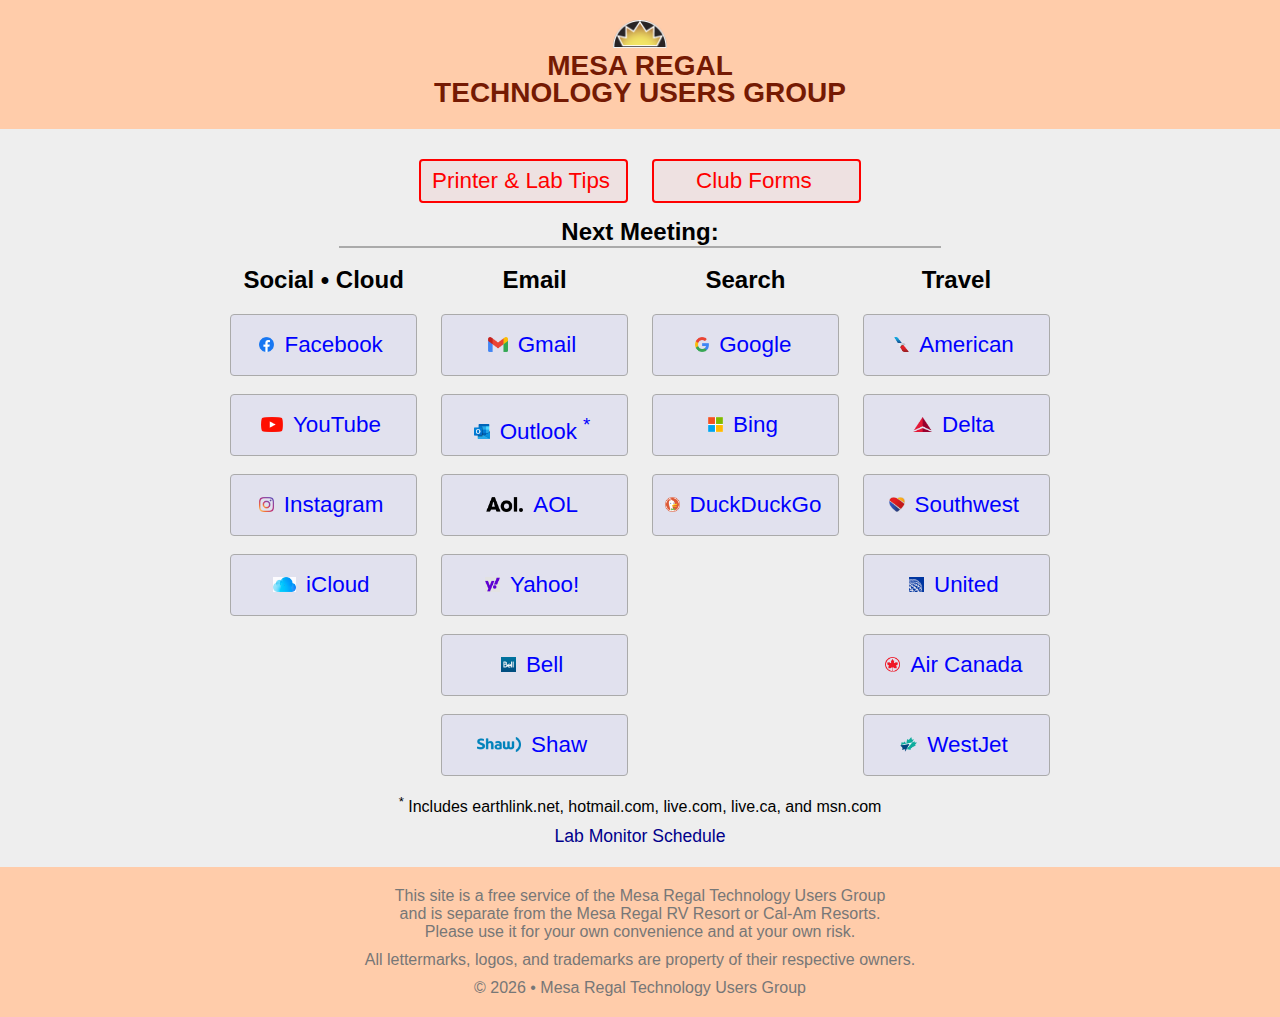
<file: index.html>
<!DOCTYPE html>
<html>
<head>
    <link rel='icon' type='image/png' href='static/icons/mr-favicon.png'>
    <link rel="stylesheet" type="text/css" href="main.css" />
    <meta http-equiv="Cache-Control" content="public, max-age=1">
    <meta name="viewport" content="width=device-width,initial-scale=1.0"/>
    <title>Mesa Regal TUG</title>

    <script type='text/javascript'>
        function getMeetingDetails() {

            var details = ""

            // GET NEXT MEETING TITLE
            fetch("https://www.mesaregalcc.org/next-meeting-title.txt")
                .then((response) => response.text())
                .then((data) => document.getElementById("meeting_title").innerText = data);
/*
                // RETURN 'TBA' IF NO DETAILS
                if (document.getElementById("meeting_title").innerText == "") {
                    document.getElementById("meeting_title").innerText = "TBA");
                }
*/
            // GET NEXT MEETING DATE, TIME, AND LOCATION
            fetch("https://www.mesaregalcc.org/next-meeting-time.txt")
                .then((response) => response.text())
                .then((data) => document.getElementById("meeting_time").innerText = data);
/*
                // RETURN 'TBA' IF NO DETAILS
                if (document.getElementById("meeting_time").innerText == "") {
                    document.getElementById("meeting_time").innerText = "TBA");
                }
*/
        }
    </script>

</head>
<body onload='getMeetingDetails()'>

    <header class='centered'>
        <div class='centered'>
            <img alt='Mesa Regal logo' class='mr-logo' src='static/icons/mr-logo.png' />
        </div>
        <div class='centered m-top-3-neg'>MESA REGAL</div>
        <div class='centered m-top-3-neg'>TECHNOLOGY USERS GROUP</div>
    </header>

    <main class='centered'>

        <!--
        <div class='notice-block'>
            <div class='notice-title'>Computer Monitors Wanted</div>
            <div class='notice-subtitle'>No Experience Necessary</div>
            <div>Contact mrcc4700@gmail.com</div>
        </div>
        -->

        <!-- HELP BUTTONS -->
        <div class='inline'>
            <a class='link-text' href='https://www.mesaregalcc.org/lab-topics.html' target='_blank'>
                <div class='link-bar-link help-box'>
                    <div class='help-link'>Printer &amp; Lab Tips</div>
                </div>
            </a>
        </div>

        <div class='inline m-right-15'></div>

        <div class='inline'>
            <a class='link-text' href='https://www.mesaregalcc.org/club-forms.html' target='_blank'>
                <div class='link-bar-link help-box'>
                    <div class='help-link'>Club Forms</div>
                </div>
            </a>
        </div>

        <div class='m-top-10'><div>

        <!-- NEXT MEETING NOTICE -->
        <div class='centered'>
            <div class='section-title' style='margin-top: 0px;'>Next Meeting:
                <span class='meeting-title' id='meeting_title'></span>
            </div>
            <p class='meeting-schedule m-top-5' id='meeting_time'></p>
            <hr>
        </div>

        <!-- MENU BUTTONS -->
        <div class='centered inline'>
            <div class='section-title'>Social &bull; Cloud</div>
            <div>
                <a class='link-text' href='https://www.facebook.com' target='_blank'>
                    <div class='link-bar-link link-box'>
                        <img alt='Facebook logo' class='social-icon' 
                            src='static/icons/facebook-50.png'>Facebook
                    </div>
                </a>
            </div>
            <br>
            <div>
                <a class='link-text' href='https://www.youtube.com' target='_blank'>
                    <div class='link-bar-link link-box'>
                        <img alt='YouTube logo' class='social-icon' 
                            src='static/icons/youtube-50.png'>YouTube
                    </div>
                </a>
            </div>
            <br>
            <div>
                <a class='link-text' href='https://www.instagram.com' target='_blank'>
                    <div class='link-bar-link link-box'>
                        <img alt='Instagram logo' class='social-icon' 
                            src='static/icons/instagram-50.png'>Instagram
                    </div>
                </a>
            </div>
            <br>
            <div>
                <a class='link-text' href='https://www.icloud.com' target='_blank'>
                    <div class='link-bar-link link-box'>
                        <img alt='iCloud logo' class='social-icon' 
                            src='static/icons/icloud-50.png'>iCloud
                    </div>
                </a>
            </div>
        </div>
        
        <div class='centered inline m-right-15'></div>
        
        <div class='centered inline'>
            <div class='section-title'>Email</div>
            <div>
                <a class='link-text' href='https://www.gmail.com' target='_blank'>
                    <div class='link-bar-link link-box'>
                        <img alt='Gmail logo' class='social-icon' 
                            src='static/icons/gmail-50.png'>Gmail
                    </div>
                </a>
            </div>
            <br>
            <div>
                <a class='link-text' href='https://outlook.live.com/mail' target='_blank'>
                    <div class='link-bar-link link-box'>
                        <img alt='Outlook logo' class='social-icon' 
                            src='static/icons/outlook-50.png'>Outlook <sup>*</sup>
                    </div>
                </a>
            </div>
            <br>
            <div>
                <a class='link-text' href='https://mail.aol.com' target='_blank'>
                    <div class='link-bar-link link-box'>
                        <img alt='AOL logo' class='social-icon' 
                            src='static/icons/aol-50.png'>AOL
                    </div>
                </a>
            </div>
            <br>
            <div>
                <a class='link-text' href='https://mail.yahoo.com' target='_blank'>
                    <div class='link-bar-link link-box'>
                        <img alt='Yahoo logo' class='social-icon' 
                            src='static/icons/yahoo-50.png'>Yahoo!
                    </div>
                </a>
            </div>
            <br>
            <div>
                <a class='link-text' href='https://webmail.bell.net' target='_blank'>
                    <div class='link-bar-link link-box'>
                        <img alt='Bell logo' class='social-icon' 
                            src='static/icons/bell-logo.jpg'>Bell
                    </div>
                </a>
            </div>
            <br>
            <div>
                <a class='link-text' href='https://webmail.shaw.ca' target='_blank'>
                    <div class='link-bar-link link-box'>
                        <img alt='Shaw logo' class='social-icon' 
                            src='static/icons/shaw-50.png'>Shaw
                    </div>
                </a>
            </div>
        </div>

        <div class='centered inline m-right-15'></div>
        
        <div class='centered inline'>
            <div class='section-title'>Search</div>
            <div>
                <a class='link-text' href='https://www.google.com' target='_blank'>
                    <div class='link-bar-link link-box'>
                        <img alt='Google logo' class='social-icon' 
                            src='static/icons/google-50.png'>Google
                    </div>
                </a>
            </div>
            <br>
            <div>
                <a class='link-text' href='https://www.bing.com' target='_blank'>
                    <div class='link-bar-link link-box'>
                        <img alt='Microsoft logo' class='social-icon' 
                            src='static/icons/microsoft-50.png'>Bing
                    </div>
                </a>
            </div>
            <br>
            <div>
                <a class='link-text' href='https://www.duckduckgo.com' target='_blank'>
                    <div class='link-bar-link link-box'>
                        <img alt='DuckDuckGo logo' class='social-icon' 
                            src='static/icons/duckduckgo-50.png'>DuckDuckGo
                    </div>
                </a>
            </div>
        </div>

        <div class='centered inline m-right-15'></div>
        
        <div class='centered inline'>
            <div class='section-title'>Travel</div>
            <div>
                <a class='link-text' href='https://www.aa.com' target='_blank'>
                    <div class='link-bar-link link-box'>
                        <img alt='American Airlines logo' class='social-icon' 
                            src='static/icons/american-50.png'>American
                    </div>
                </a>
            </div>
            <br>
            <div>
                <a class='link-text' href='https://www.delta.com' target='_blank'>
                    <div class='link-bar-link link-box'>
                        <img alt='Delta Air Lines logo' class='social-icon' 
                            src='static/icons/delta-50.png'>Delta
                    </div>
                </a>
            </div>
            <br>
            <div>
                <a class='link-text' href='https://www.southwest.com' target='_blank'>
                    <div class='link-bar-link link-box'>
                        <img alt='Southwest Airlines logo' class='social-icon' 
                            src='static/icons/southwest-50.png'>Southwest
                    </div>
                </a>
            </div>
            <br>
            <div>
                <a class='link-text' href='https://www.united.com' target='_blank'>
                    <div class='link-bar-link link-box'>
                        <img alt='United Airlines logo' class='social-icon' 
                            src='static/icons/united-50.png'>United
                    </div>
                </a>
            </div>
            <br>
            <div>
                <a class='link-text' href='https://www.aircanada.com' target='_blank'>
                    <div class='link-bar-link link-box'>
                        <img alt='Air Canada logo' class='social-icon' 
                            src='static/icons/air-canada-50.png'>Air Canada
                    </div>
                </a>
            </div>
            <br>
            <div>
                <a class='link-text' href='https://www.westjet.com' target='_blank'>
                    <div class='link-bar-link link-box'>
                        <img alt='WestJet logo' class='social-icon' 
                            src='static/icons/westjet-50.png'>WestJet
                    </div>
                </a>
            </div>
        </div>

<!--
        <div class='centered inline m-right-15'></div>
        
        <div class='centered inline'>
            <div class='section-title'>Users Group</div>
            <div>
                <a class='link-text' href='#' target='_blank'>
                    <div class='link-bar-link link-box'>
                        <img alt='Mesa Regal logo' class='social-icon' 
                            src='static/icons/mr-logo-50.png'>User Guides
                    </div>
                </a>
            </div>
            <br>
            <div>
                <a class='link-text' href='#' target='_blank'>
                    <div class='link-bar-link link-box'>
                        <img alt='Mesa Regal logo' class='social-icon' 
                            src='static/icons/mr-logo-50.png'>Meetings
                    </div>
                </a>
            </div>
            <br>
            <div>
                <a class='link-text' href='#' target='_blank'>
                    <div class='link-bar-link link-box'>
                        <img alt='Mesa Regal logo' class='social-icon' 
                            src='static/icons/mr-logo-50.png'>TUG Info
                    </div>
                </a>
            </div>
        </div>
-->
        <br><br>
        <div>
            <sup>*</sup> Includes earthlink.net, hotmail.com, live.com, live.ca, and msn.com
        </div>
        <div class='m-top-10'>
            <a class='monitor-link' href='schedule.html' target='_blank'>
            Lab Monitor Schedule
            </a>
<!--
            <div class='notice-title'>Computer Monitor Schedule</div>
            <div class='notice-subtitle'>Mon - Fri &bull; 8:30 am - 3:30 pm</div>
            <div>(Seasonal)</div>
-->
        </div>
    </main>

    <footer class='centered'>
        <div>
            This site is a free service of the Mesa Regal Technology Users Group<br>
            and is separate from the Mesa Regal RV Resort or Cal-Am Resorts.<br>
            Please use it for your own convenience and at your own risk.<br>
        </div>
        <div class='m-top-10'>
            All lettermarks, logos, and trademarks are property of their respective owners.<br>
        </div>
        <div class='m-top-10'>
            &copy; <script>document.write(new Date().getFullYear());</script> &bull; Mesa Regal Technology Users Group
        </div>
    </footer>

</body>
</html>
</file>
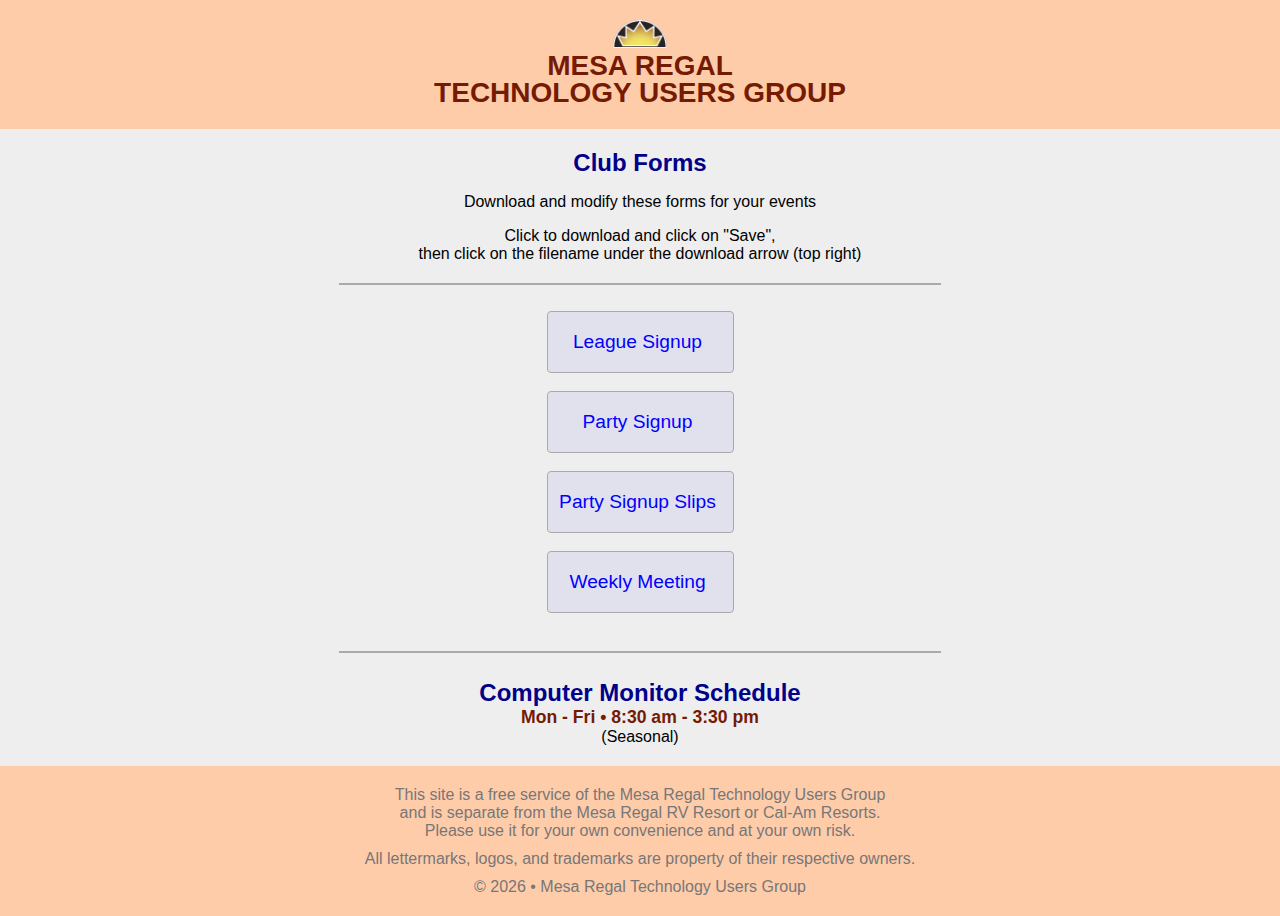
<file: club-forms.html>
<!DOCTYPE html>
<html>
<head>
    <link rel='icon' type='image/png' href='static/icons/mr-favicon.png'>
    <link rel="stylesheet" type="text/css" href="main.css" />
    <meta name="viewport" content="width=device-width,initial-scale=1.0"/>
    <title>Mesa Regal TUG</title>
</head>
<body>

    <header class='centered'>
        <div class='centered'>
            <img alt='Mesa Regal logo' class='mr-logo' src='static/icons/mr-logo.png' />
        </div>
        <div class='centered m-top-3-neg'>MESA REGAL</div>
        <div class='centered m-top-3-neg'>TECHNOLOGY USERS GROUP</div>
    </header>

    <main class='centered'>

        <div class='notice-block'>
            <div class='notice-title'>Club Forms</div>
        </div>
        <p>Download and modify these forms for your events</p>

        <p>
            Click to download and click on "Save",<br>
            then click on the filename under the download arrow (top right)
        </p>

        <hr>
        <br>

        <div>
            <a class='link-text' href='https://www.mesaregalcc.org/static/forms/club-form_league.xlsx'>
                <div class='link-bar-link link-text-1p2 link-box'>
                    League Signup
                </div>
            </a>
        </div>
        <br>
        <div>
            <a class='link-text' href='https://www.mesaregalcc.org/static/forms/club-form_party.xlsx'>
                <div class='link-bar-link link-text-1p2 link-box'>
                    Party Signup
                </div>
            </a>
        </div>
        <br>
        <div>
            <a class='link-text' href='https://www.mesaregalcc.org/static/forms/club-form_party-slip.xlsx'>
                <div class='link-bar-link link-text-1p2 link-box'>
                    Party Signup Slips
                </div>
            </a>
        </div>
        <br>
        <div>
            <a class='link-text' href='https://www.mesaregalcc.org/static/forms/club-form_meeting.xlsx'>
                <div class='link-bar-link link-text-1p2 link-box'>
                    Weekly Meeting
                </div>
            </a>
        </div>
        <br>

        <hr>
        <br>

        <div class='centered'>
<!--
            <a class='monitor-link' href='schedule.html' target='_blank'>
            Lab Monitor Schedule
            </a>
-->
            <div class='notice-title'>Computer Monitor Schedule</div>
            <div class='notice-subtitle'>Mon - Fri &bull; 8:30 am - 3:30 pm</div>
            <div>(Seasonal)</div>
        </div>
    </main>

    <footer class='centered'>
        <div>
            This site is a free service of the Mesa Regal Technology Users Group<br>
            and is separate from the Mesa Regal RV Resort or Cal-Am Resorts.<br>
            Please use it for your own convenience and at your own risk.<br>
        </div>
        <div class='m-top-10'>
            All lettermarks, logos, and trademarks are property of their respective owners.<br>
        </div>
        <div class='m-top-10'>
            &copy; <script>document.write(new Date().getFullYear());</script> &bull; Mesa Regal Technology Users Group
        </div>
    </footer>

</body>
</html>
</file>
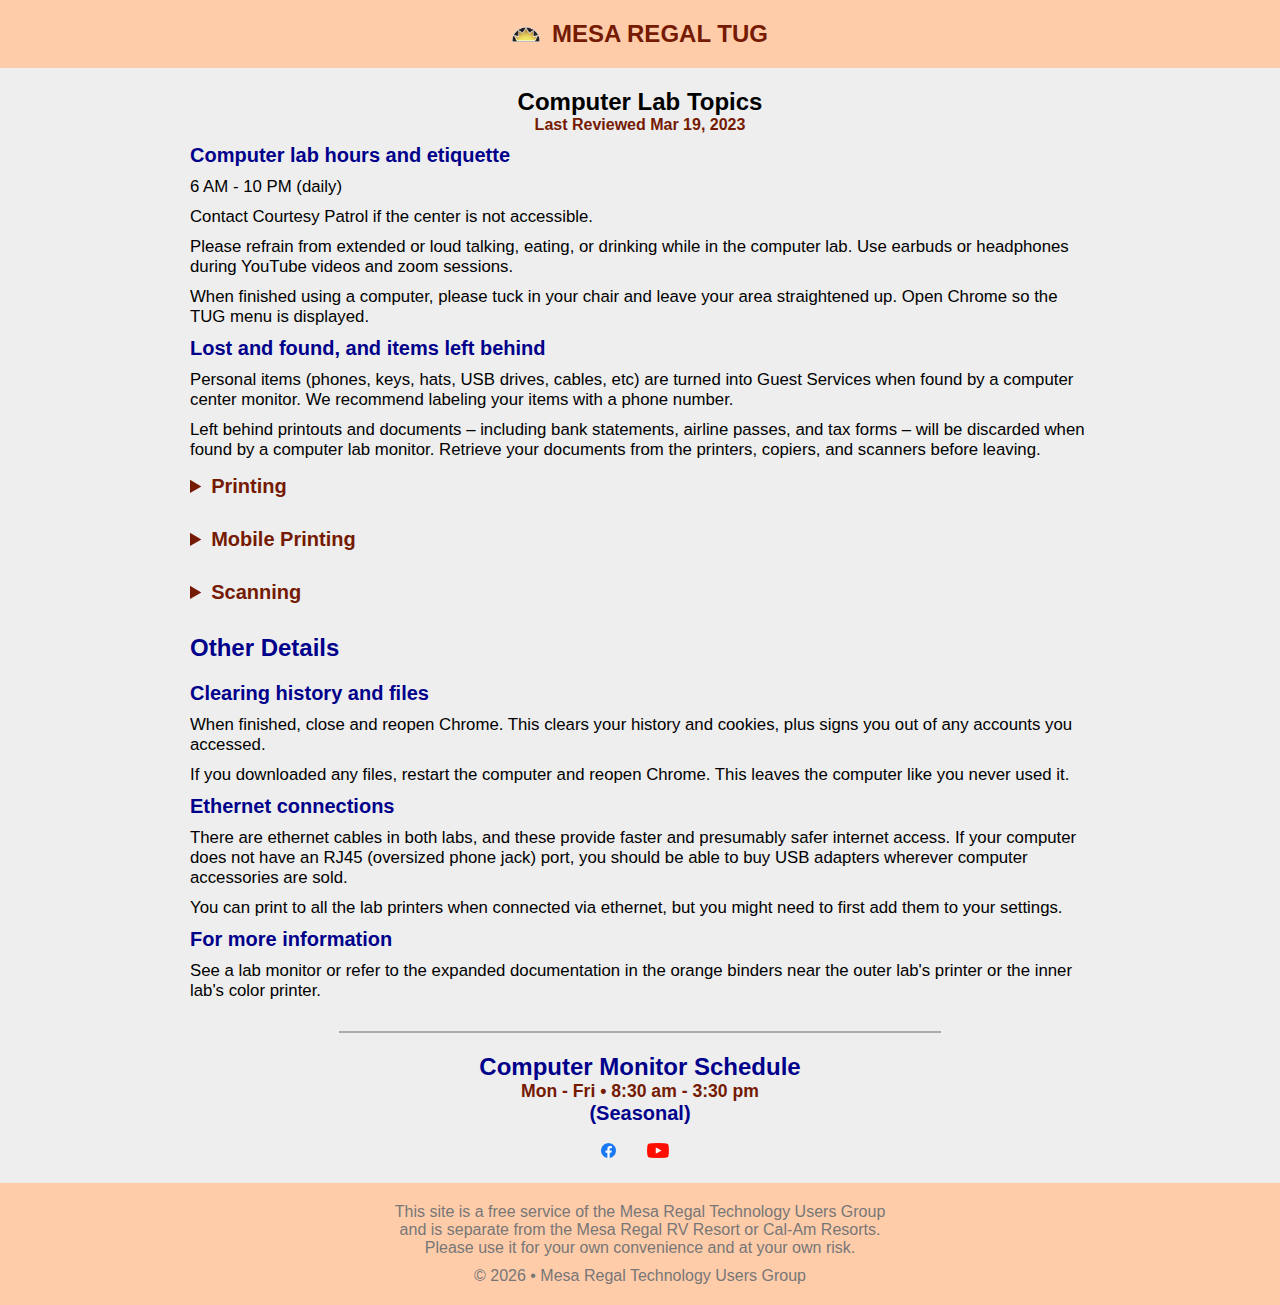
<file: lab-topics.html>
<!DOCTYPE html>
<html>
<head>
    <link rel='icon' type='image/png' href='static/icons/mr-favicon.png'>
    <link rel="stylesheet" type="text/css" href="main.css" />
    <link rel="stylesheet" type="text/css" href="topics.css" />
    <meta name="viewport" content="width=device-width,initial-scale=1.0"/>
    <title>MR TUG FAQs</title>
</head>
<body>

    <header class='centered header-topics'>
        <div class='header-title'>
            <img alt='Mesa Regal logo' class='mr-logo-small' src='static/icons/mr-logo-50.png'/>
            MESA REGAL TUG
        </div>
    </header>

    <main>
        <div class='centered title-text'>
            Computer Lab Topics
        </div>
        <div class='review-date'>
            Last Reviewed Mar 19, 2023
        </div>

        <div class='main-content'>

            <div class='topic-block'>
                <div class='topic-title'>
                    Computer lab hours and etiquette
                <div>
                <div class='topic-text'>
                    6 AM - 10 PM (daily)
                </div>
                <div class='topic-text'>
                    Contact Courtesy Patrol if the center is not accessible.
                </div>
                <div class='topic-text'>
                    Please refrain from extended or loud talking, eating, or drinking while
                    in the computer lab.  Use earbuds or headphones during YouTube videos
                    and zoom sessions.
                </div>
                <div class='topic-text'>
                    When finished using a computer, please tuck in your chair and leave
                    your area straightened up.  Open Chrome so the TUG menu is displayed.
                </div>
            </div>

            <div class='topic-block'>
                <div class='topic-title'>
                    Lost and found, and items left behind
                <div>
                <div class='topic-text'>
                    Personal items (phones, keys, hats, USB drives, cables, etc) are turned 
                    into Guest Services when found by a computer center monitor.  We recommend
                    labeling your items with a phone number.
                </div>
                <div class='topic-text'>
                    Left behind printouts and documents &ndash; including bank statements,  
                    airline passes, and tax forms &ndash; will be discarded when found by 
                    a computer lab monitor. Retrieve your documents from the printers, 
                    copiers, and scanners before leaving.
                </div>
            <div>

            <details class='m-top-15'>
                <summary class='section-title-topics'>
                    Printing
                </summary>

                <div class='topic-block'>
                    <div class='topic-text'>
                        The printers only accept 8&#189;&quot; x 11&quot; paper.  If a printer 
                        is out of paper, check the unlocked drawers in the cabinets; if no paper 
                        is found, try asking Activities.  If you want to be sure paper is 
                        available, bring your own.
                    </div>
                    <div class='topic-text'>
                        Verify which printer is selected <b>before</b> clicking &quot;Print&quot;.
                    </div>
                </divs>

                <div class='topic-block'>
                    <div class='topic-title'>
                        Outer Lab
                    </div>
                    <div class='topic-text'>
                        <ul>
                            <li>
                                The &quot;Computer Lab Printer&quot; printer is the only one in 
                                the outer lab, and gets all print jobs from outer lab computers.
                            </li>
                        </ul>
                    </div>
                </div>

                <div class='topic-block'>
                    <div class='topic-title'>
                        Inner Lab
                    </div>
                    <div class='topic-text'>
                        <ul>
                            <li>
                                The &quot;Training Center Black/White M527&quot; printer is the 
                                default for all inner lab computers.  It is only reachable from 
                                inner lab computers, but also copies and scans (see next section).
                            </li>
                            </ul>
                        <ul>
                            <li>
                                The &quot;HP LaserJet 500 Printer M551&quot; is the lab's only 
                                color printer and is reachable only from inner lab computers.  
                                Tray 1 is not operable, so make sure to read and follow the 
                                instructions on the printer.
                                <ul>
                                    <li>
                                        If you send multiple copies or documents to this printer, 
                                        you may have to respond to the printer message multiple
                                        times.
                                    </li>
                                    <li>
                                        If this printer was selected, it will remain selected 
                                        until changed back to the black/white M527 printer.
                                    </li>
                                    <li>
                                        Please use the color printer only when printing a color
                                        document.  Unnecessary use of the color printer increases
                                        our costs and maintenance.
                                    </li>
                                </ul>
                            </li>
                        </ul>
                    </div>
                </div>
            </details>

            <details>
                <summary class='section-title-topics'>
                    Mobile Printing
                </summary>
                
                <div class='topic-block'>
                    <div class='topic-text'>
                        You cannot wirelessly print from your phone/tablet to a lab printer.  Ways 
                        to print your document from your mobile device include:
                        <ul>
                            <li>
                                Email it to yourself, then use a lab computer to print the file.  
                                This is usually the quickest approach.  Make sure to bring your
                                phone to the lab in case your online account requires getting a
                                text or otherwise using your phone to log in.
                            </li>
                        </ul>
                        <ul>
                            <li>
                                Save your document to a USB drive or connect your phone or tablet 
                                to a lab computer with a USB dongle (connector), then print the 
                                file same as any other USB drive.
                             </li>
                         </ul>
                         <ul>
                             <li>
                                Connect your mobile device to a lab Ethernet cable using an RJ-45
                                adapter (USB-C for newer Android and Lightening for iOS) then
                                print.  The lab does not currently have adapters, but they're
                                available online or from computer retailers.  Your device's 
                                printing service might need configuring and the printers list 
                                updated.  See a lab monitor for details.
                                <details class='m-top-10'>
                                    <summary>
                                        Ethernet printing instructions (Android)
                                    </summary>
                                    <ul>
                                        <li>
                                            Plug the adapter into the Ethernet cable and the
                                            phone.
                                        </li>
                                        <li>
                                            Open what you want printed (verified using the 
                                            Chrome browser).
                                        </li>
                                        <li>
                                            Click on the hamburger menu (3 dots in the top 
                                            right).
                                        </li>
                                        <li>
                                            Click on "Share..."
                                        </li>
                                        <li>
                                            At the bottom of the screen should be a list of 
                                            destinations ("Screenshot", "Long Screenshot", 
                                            "Copy Link", etc).  Swipe to the right and click 
                                            on "Print".
                                        </li>
                                        <li>
                                            Select the desired printer from the top of the 
                                            screen ("HP LaserJet M402n" is the outer lab's 
                                            printer).  Optionally, change other settings by
                                            tapping on the down arrow above the document.
                                        </li>
                                        <li>
                                            Click on the printer icon (possibly a circular
                                            orange icon toward the top-right of the screen.
                                        </li>
                                        <li>
                                            NOTE:  The phone/tablet's default printing service 
                                            needs to be turned on.  They're reachable using
                                            this menu path or something similar:
                                            <ul>
                                                <li>
                                                    Settings
                                                </li>
                                                <li>
                                                    Connections
                                                </li>
                                                <li>
                                                    More connection settings
                                                </li>
                                                <li>
                                                    Printing
                                                </li>
                                                <li>
                                                    Default Print Service (turn on)
                                                </li>
                                            </ul>
                                        </li>
                                    </ul>
                                </details>
                            </li>
                        </ul>
                    </div>
                </div>
            </details>

            <details>
                <summary class='section-title-topics'>
                    Scanning
                </summary>

                <div class='topic-block'>
                    <div class='topic-text'>
                        The scanner is in the corner of the inner lab, next to the copier.  Follow the
                        instructions on top of the scanner; it only works with the adjacent computer.
                    </div>
                    <div class='topic-text'>
                        Delete any scans from the computer when finished; empty the recycle bin if
                        the scanned items have personal information.  Remember to remove your items
                        from the scanner.
                    </div>
                <div>
            </details>
            
            <div class='section-title'>
                Other Details
            </div>

            <div class='topic-block'>
                <div class='topic-title'>
                    Clearing history and files
                </div>
                <div class='topic-text'>
                    When finished, close and reopen Chrome.  This clears your history and 
                    cookies, plus signs you out of any accounts you accessed.
                </div>
                <div class='topic-text'>
                    If you downloaded any files, restart the computer and reopen Chrome.
                    This leaves the computer like you never used it.
                </div>
            </div>

            <div class='topic-block'>
                <div class='topic-title'>
                    Ethernet connections
                <div>
                <div class='topic-text'>
                    There are ethernet cables in both labs, and these provide faster and 
                    presumably safer internet access.  If your computer does not have an RJ45
                    (oversized phone jack) port, you should be able to buy USB adapters wherever 
                    computer accessories are sold.
                </div>
                <div class='topic-text'>
                    You can print to all the lab printers when connected via ethernet, but you
                    might need to first add them to your settings.
                </div>
            </div>

            <div class='topic-block'>
                <div class='topic-title'>
                    For more information
                <div>
                <div class='topic-text'>
                    See a lab monitor or refer to the expanded documentation in the orange binders 
                    near the outer lab's printer or the inner lab's color printer.
                </div>
            </div>
        </div>

        <hr class='hr-topics'>

        <div class='centered m-top-10'>
            <div class='m-top-10'>
<!--
                <a class='monitor-link' href='schedule.html' target='_blank'>
                    Lab Monitor Schedule
                </a>
 -->
                <div class='notice-title'>Computer Monitor Schedule</div>
                <div class='notice-subtitle'>Mon - Fri &bull; 8:30 am - 3:30 pm</div>
                <div>(Seasonal)</div>
            </div>

            <div class='m-top-15'>
                <div class='inline m-right-5'>
                    <a href='https://www.facebook.com/groups/1330270493985463' target='_blank'>
                        <img alt='Facebook logo' class='social-icon' src='static/icons/facebook-50.png'>
                    </a>
                </div>
                <div class='inline'>
                    <a href='https://www.youtube.com/@mesaregalt.u.g.6355' target='_blank'>
                        <img alt='YouTube logo' class='social-icon' src='static/icons/youtube-50.png'>
                    </a>
                </div>
            </div>
        </div>
    </main>

    <footer class='centered'>
        <span class='disclaimer'>
            This site is a free service of the Mesa Regal Technology Users Group<br>
            and is separate from the Mesa Regal RV Resort or Cal-Am Resorts.<br>
            Please use it for your own convenience and at your own risk.<br>
        </span>
        <div class='m-top-10'>
            &copy; <script>document.write(new Date().getFullYear());</script> &bull; Mesa Regal Technology Users Group
        </div>
    </footer>

</body>
</html>
</file>
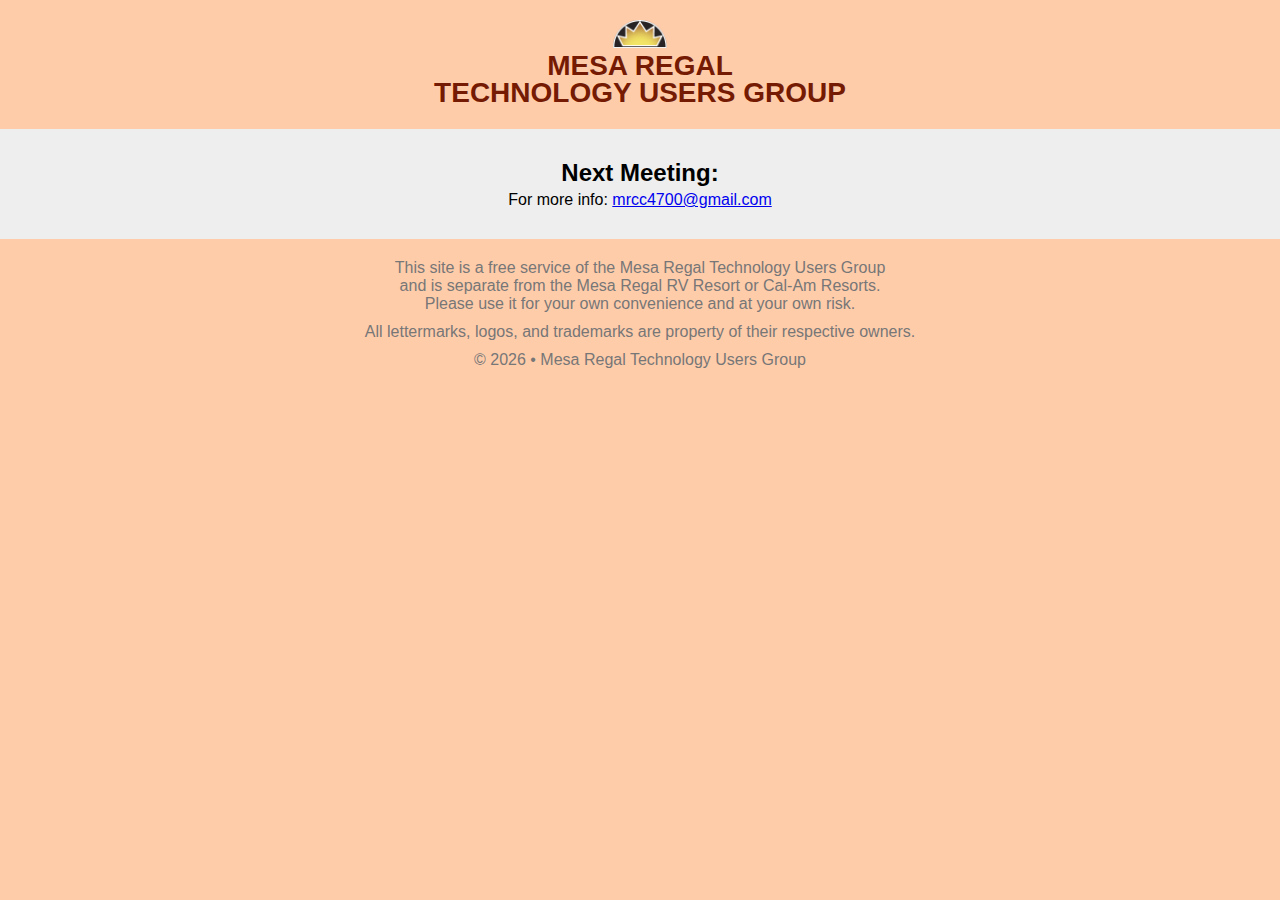
<file: next-meeting.html>
<!DOCTYPE html>
<html>
<head>
    <link rel='icon' type='image/png' href='static/icons/mr-favicon.png'>
    <link rel="stylesheet" type="text/css" href="main.css" />
    <meta name="viewport" content="width=device-width,initial-scale=1.0"/>
    <title>Mesa Regal TUG</title>

    <script type='text/javascript'>
        function getMeetingDetails() {

            var details = ""

            // GET NEXT MEETING TITLE
            fetch("https://www.mesaregalcc.org/next-meeting-title.txt")
                .then((response) => response.text())
                .then((data) => document.getElementById("meeting_title").innerText = data);
/*
                // RETURN 'TBA' IF NO DETAILS
                if (document.getElementById("meeting_title").innerText == "") {
                    document.getElementById("meeting_title").innerText = "TBA");
                }
*/
            // GET NEXT MEETING DATE, TIME, AND LOCATION
            fetch("https://www.mesaregalcc.org/next-meeting-time.txt")
                .then((response) => response.text())
                .then((data) => document.getElementById("meeting_time").innerText = data);
/*
                // RETURN 'TBA' IF NO DETAILS
                if (document.getElementById("meeting_time").innerText == "") {
                    document.getElementById("meeting_time").innerText = "TBA");
                }
*/
        }
    </script>

</head>
<body onload='getMeetingDetails()'>

    <header class='centered'>
        <div class='centered'>
            <img alt='Mesa Regal logo' class='mr-logo' src='static/icons/mr-logo.png' />
        </div>
        <div class='centered m-top-3-neg'>MESA REGAL</div>
        <div class='centered m-top-3-neg'>TECHNOLOGY USERS GROUP</div>
    </header>

    <main class='centered'>

        <div class='m-top-10'><div>

        <!-- NEXT MEETING NOTICE -->
        <div class='centered m-bottom-10'>
            <div class='section-title' style='margin-top: 0px;'>Next Meeting:</div>
            <p class='meeting-title' id='meeting_title'></p>
            <p class='meeting-schedule m-top-5' id='meeting_time'></p>
        </div>

        <div class='m-top-20 m-bottom-10'>
            For more info: <a href='mailto:mrcc4700@gmail.com'>mrcc4700@gmail.com</a>
        </div>
    </main>

    <footer class='centered'>
        <div>
            This site is a free service of the Mesa Regal Technology Users Group<br>
            and is separate from the Mesa Regal RV Resort or Cal-Am Resorts.<br>
            Please use it for your own convenience and at your own risk.<br>
        </div>
        <div class='m-top-10'>
            All lettermarks, logos, and trademarks are property of their respective owners.<br>
        </div>
        <div class='m-top-10'>
            &copy; <script>document.write(new Date().getFullYear());</script> &bull; Mesa Regal Technology Users Group
        </div>
    </footer>

</body>
</html>
</file>
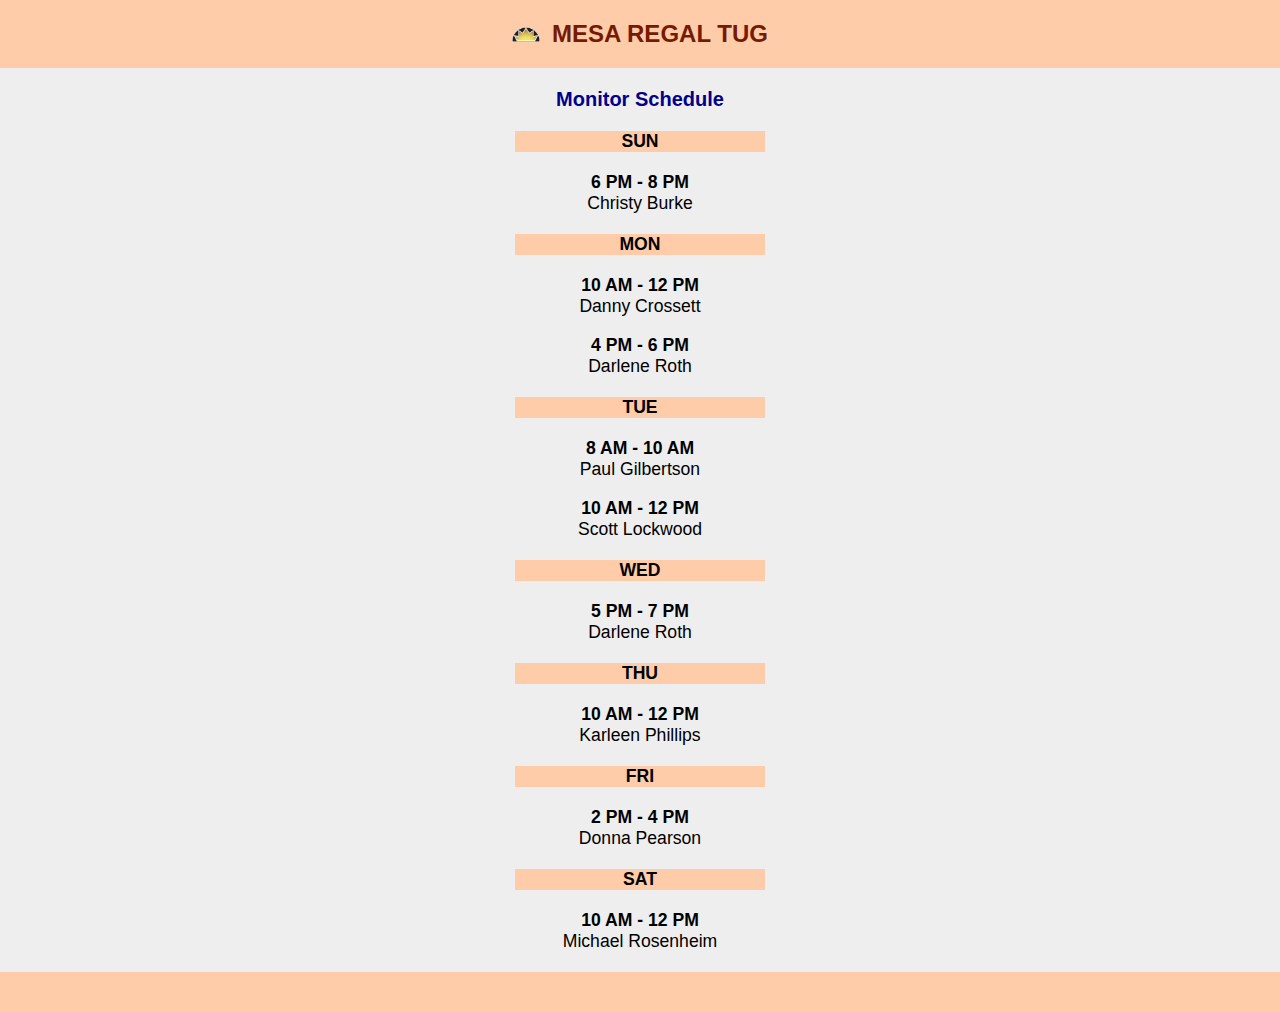
<file: schedule-2023.html>
<!DOCTYPE html>
<html lang="en">
<head>
    <link rel='icon' type='image/png' href='static/icons/mr-favicon.png'>
    <title>MR Monitors</title>
    <meta name="viewport" content="width=device-width,initial-scale=1"/>
    <meta http-equiv="Content-Type" content="text/html; charset=utf-8"/> 
    <style>
        body {
            background-color: #eee;
            font-family: sans-serif;
            font-size: 16px;
            font-weight: normal;
            height: 100%;
            margin: 0 auto;
            width: 100%;
        }
        div {
            line-height: normal;
            text-align: center;
            vertical-align: middle;
        }
        footer {
            background-color: #fca;
            margin-top: 20px;
            padding: 20px;
            width: 100%;
        }
        header {
            background-color: #fca;
            color: #751A03;
            font-size: 1.5rem;
            font-weight: bold;
            width: 100%;
        }
        main {
            background-color: #eee;
            width: 100%;
        }
        .centered {
            text-align: center;
        }
        .day-title {
            background-color: #fca;
            color: #000;
            font-size: 1.1rem;
            font-weight: bold;
            margin: 20px auto;
            width: 250px;
        }
        .header-title {
            padding: 20px;
        }
        .mr-logo {
            height: 15px;
            padding-right: 5px;
        }
        .person {
            color: #000;
            font-size: 1.1rem;
        }
        .section-title {
            color: darkblue;
            font-size: 1.25rem;
            font-weight: bold;
            margin-top: 20px;
        }
        .time-block {
            color: #000;
            font-size: 1.1rem;
            font-weight: bold;
        }
        @media screen and (max-width: 600px) {
            header {
                font-size: 2rem;
            }
            .day-title {
                font-size: 1.5rem;
            }
            .mr-logo {
                height: 25px;
            }
            .person {
                font-size: 1.5rem;
            }
            .section-title {
                font-size: 1.75rem;
            }
            .time-block {
                font-size: 1.5rem;
            }
        }
    </style>
</head>
<body>

    <header class='centered'>
        <div class='header-title'>
            <img alt='Mesa Regal logo' class='mr-logo' src='static/icons/mr-logo-50.png'/>
            MESA REGAL TUG
        </div>
    </header>

    <main class='centered'>

        <div class='section-title'>Monitor Schedule</div>

        <div class='day-title centered'>SUN</div>
        <div class='time-block'>6 PM - 8 PM</div>
        <div class='person'>Christy Burke</div>

        <div class='day-title'>MON</div>
        <div class='time-block'>10 AM - 12 PM</div>
        <div class='person'>Danny Crossett</div>
        <br>
        <div class='time-block'>4 PM - 6 PM</div>
        <div class='person'>Darlene Roth</div>
        
        <div class='day-title'>TUE</div>
        <div class='time-block'>8 AM - 10 AM</div>
        <div class='person'>Paul Gilbertson</div>
        <br>
        <div class='time-block'>10 AM - 12 PM</div>
        <div class='person'>Scott Lockwood</div>

        <div class='day-title'>WED</div>
        <div class='time-block'>5 PM - 7 PM</div>
        <div class='person'>Darlene Roth</div>

        <div class='day-title'>THU</div>
        <div class='time-block'>10 AM - 12 PM</div>
        <div class='person'>Karleen Phillips</div>

        <div class='day-title'>FRI</div>
        <div class='time-block'>2 PM - 4 PM</div>
        <div class='person'>Donna Pearson</div>

        <div class='day-title'>SAT</div>
        <div class='time-block'>10 AM - 12 PM</div>
        <div class='person'>Michael Rosenheim</div>

    </main>

    <footer class='centered'>
    </footer>

</body>
</html>
</file>
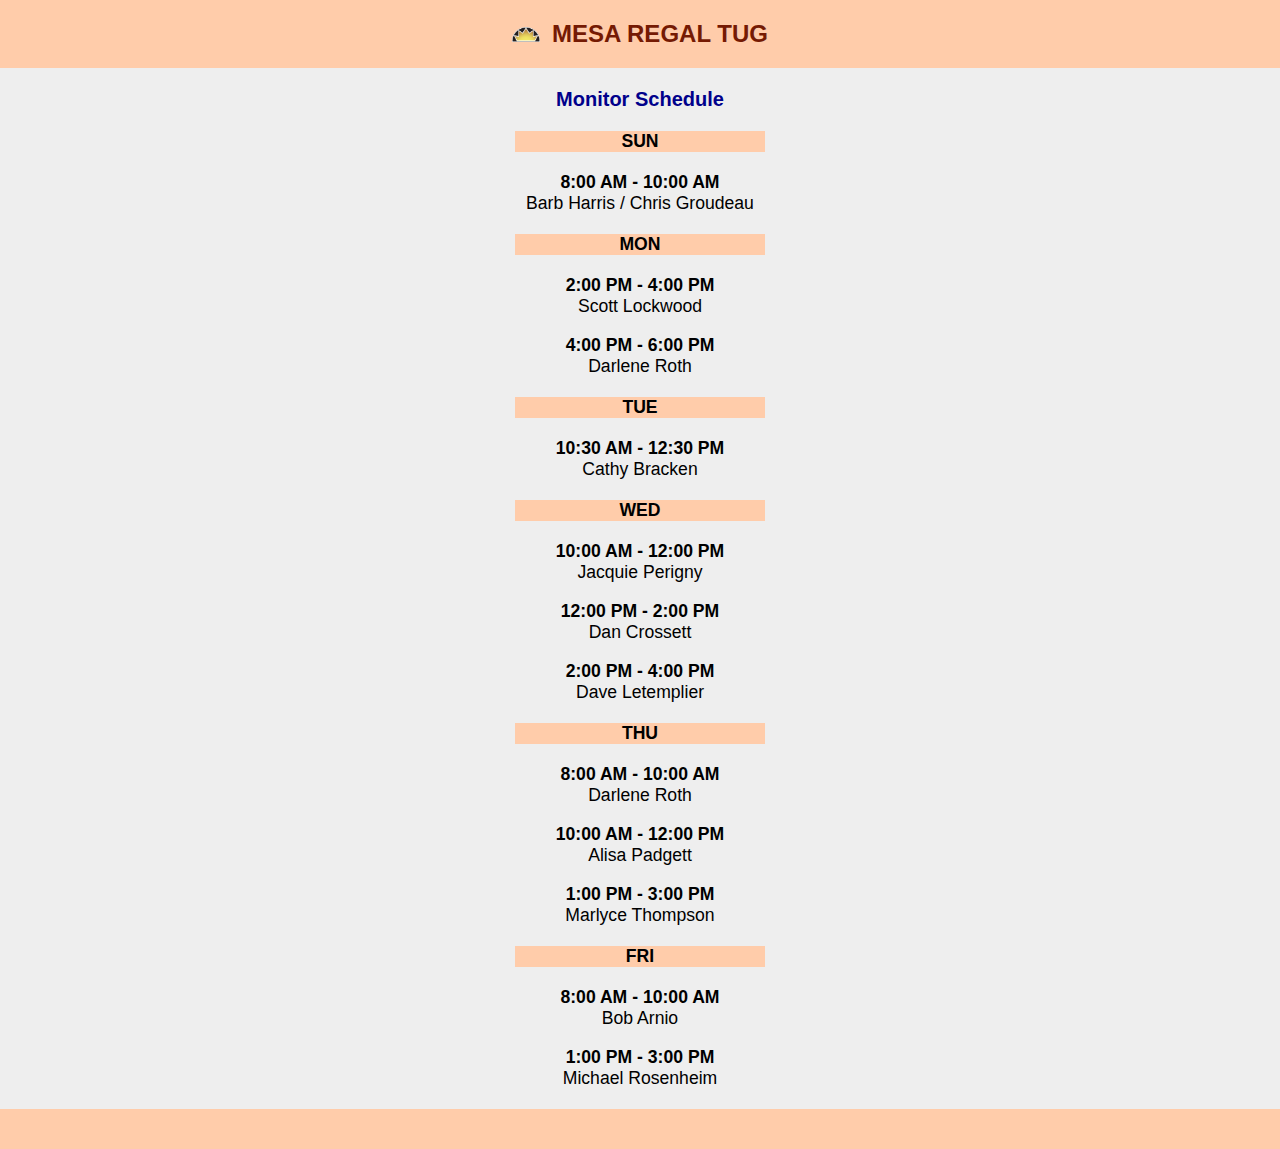
<file: schedule-2025.html>
<!DOCTYPE html>
<html lang="en">
<head>
    <link rel='icon' type='image/png' href='static/icons/mr-favicon.png'>
    <title>MR Monitors</title>
    <meta name="viewport" content="width=device-width,initial-scale=1"/>
    <meta http-equiv="Content-Type" content="text/html; charset=utf-8"/> 
    <style>
        body {
            background-color: #eee;
            font-family: sans-serif;
            font-size: 16px;
            font-weight: normal;
            height: 100%;
            margin: 0 auto;
            width: 100%;
        }
        div {
            line-height: normal;
            text-align: center;
            vertical-align: middle;
        }
        footer {
            background-color: #fca;
            margin-top: 20px;
            padding: 20px;
            width: 100%;
        }
        header {
            background-color: #fca;
            color: #751A03;
            font-size: 1.5rem;
            font-weight: bold;
            width: 100%;
        }
        main {
            background-color: #eee;
            width: 100%;
        }
        .centered {
            text-align: center;
        }
        .day-title {
            background-color: #fca;
            color: #000;
            font-size: 1.1rem;
            font-weight: bold;
            margin: 20px auto;
            width: 250px;
        }
        .header-title {
            padding: 20px;
        }
        .mr-logo {
            height: 15px;
            padding-right: 5px;
        }
        .person {
            color: #000;
            font-size: 1.1rem;
        }
        .section-title {
            color: darkblue;
            font-size: 1.25rem;
            font-weight: bold;
            margin-top: 20px;
        }
        .time-block {
            color: #000;
            font-size: 1.1rem;
            font-weight: bold;
        }
        @media screen and (max-width: 600px) {
            header {
                font-size: 2rem;
            }
            .day-title {
                font-size: 1.5rem;
            }
            .mr-logo {
                height: 25px;
            }
            .person {
                font-size: 1.5rem;
            }
            .section-title {
                font-size: 1.75rem;
            }
            .time-block {
                font-size: 1.5rem;
            }
        }
    </style>
</head>
<body>

    <header class='centered'>
        <div class='header-title'>
            <img alt='Mesa Regal logo' class='mr-logo' src='static/icons/mr-logo-50.png'/>
            MESA REGAL TUG
        </div>
    </header>

    <main class='centered'>

        <div class='section-title'>Monitor Schedule</div>

        <div class='day-title'>SUN</div>
        <div class='time-block'>8:00 AM - 10:00 AM</div>
        <div class='person'>Barb Harris / Chris Groudeau</div>
        
        <div class='day-title'>MON</div>
        <div class='time-block'>2:00 PM - 4:00 PM</div>
        <div class='person'>Scott Lockwood</div>
        <br>
        <div class='time-block'>4:00 PM - 6:00 PM</div>
        <div class='person'>Darlene Roth</div>

        <div class='day-title'>TUE</div>
        <div class='time-block'>10:30 AM - 12:30 PM</div>
        <div class='person'>Cathy Bracken</div>

        <div class='day-title'>WED</div>
        <div class='time-block'>10:00 AM - 12:00 PM</div>
        <div class='person'>Jacquie Perigny</div>
        <br>
        <div class='time-block'>12:00 PM - 2:00 PM</div>
        <div class='person'>Dan Crossett</div>
        <br>
        <div class='time-block'>2:00 PM - 4:00 PM</div>
        <div class='person'>Dave Letemplier</div>

        <div class='day-title'>THU</div>
        <div class='time-block'>8:00 AM - 10:00 AM</div>
        <div class='person'>Darlene Roth</div>
        <br>
        <div class='time-block'>10:00 AM - 12:00 PM</div>
        <div class='person'>Alisa Padgett</div>
        <br>
        <div class='time-block'>1:00 PM - 3:00 PM</div>
        <div class='person'>Marlyce Thompson</div>

        <div class='day-title'>FRI</div>
        <div class='time-block'>8:00 AM - 10:00 AM</div>
        <div class='person'>Bob Arnio</div>
        <br>
        <div class='time-block'>1:00 PM - 3:00 PM</div>
        <div class='person'>Michael Rosenheim</div>

    </main>

    <footer class='centered'>
    </footer>

</body>
</html>
</file>
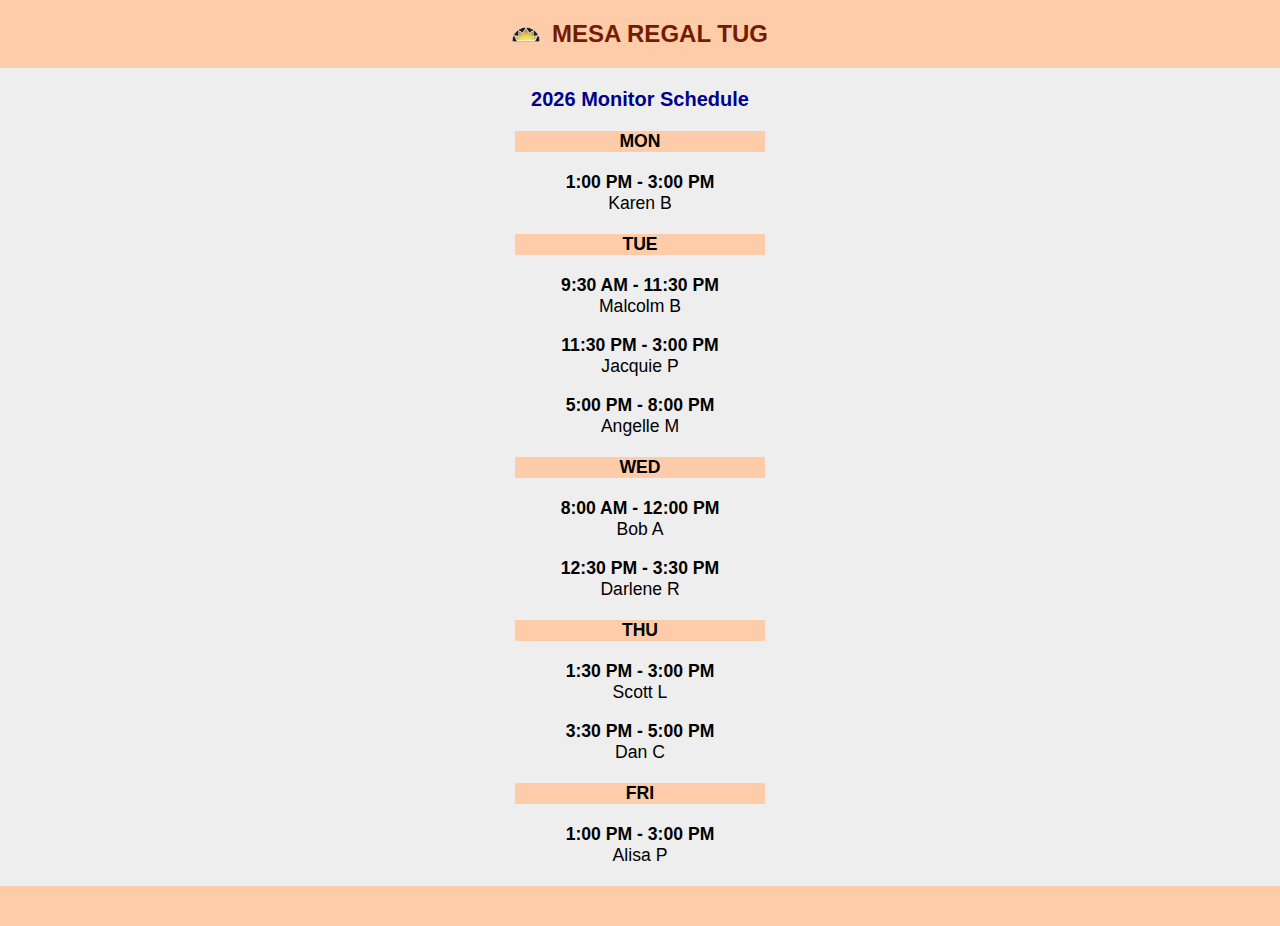
<file: schedule-2026.html>
<!DOCTYPE html>
<html lang="en">
<head>
    <link rel='icon' type='image/png' href='static/icons/mr-favicon.png'>
    <title>MR Monitors</title>
    <meta name="viewport" content="width=device-width,initial-scale=1"/>
    <meta http-equiv="Content-Type" content="text/html; charset=utf-8"/> 
    <style>
        body {
            background-color: #eee;
            font-family: sans-serif;
            font-size: 16px;
            font-weight: normal;
            height: 100%;
            margin: 0 auto;
            width: 100%;
        }
        div {
            line-height: normal;
            text-align: center;
            vertical-align: middle;
        }
        footer {
            background-color: #fca;
            margin-top: 20px;
            padding: 20px;
            width: 100%;
        }
        header {
            background-color: #fca;
            color: #751A03;
            font-size: 1.5rem;
            font-weight: bold;
            width: 100%;
        }
        main {
            background-color: #eee;
            width: 100%;
        }
        .centered {
            text-align: center;
        }
        .day-title {
            background-color: #fca;
            color: #000;
            font-size: 1.1rem;
            font-weight: bold;
            margin: 20px auto;
            width: 250px;
        }
        .header-title {
            padding: 20px;
        }
        .mr-logo {
            height: 15px;
            padding-right: 5px;
        }
        .person {
            color: #000;
            font-size: 1.1rem;
        }
        .section-title {
            color: darkblue;
            font-size: 1.25rem;
            font-weight: bold;
            margin-top: 20px;
        }
        .time-block {
            color: #000;
            font-size: 1.1rem;
            font-weight: bold;
        }
        @media screen and (max-width: 600px) {
            header {
                font-size: 2rem;
            }
            .day-title {
                font-size: 1.5rem;
            }
            .mr-logo {
                height: 25px;
            }
            .person {
                font-size: 1.5rem;
            }
            .section-title {
                font-size: 1.75rem;
            }
            .time-block {
                font-size: 1.5rem;
            }
        }
    </style>
</head>
<body>

    <header class='centered'>
        <div class='header-title'>
            <img alt='Mesa Regal logo' class='mr-logo' src='static/icons/mr-logo-50.png'/>
            MESA REGAL TUG
        </div>
    </header>

    <main class='centered'>

        <div class='section-title'>2026 Monitor Schedule</div>

        <div class='day-title'>MON</div>
        <div class='time-block'>1:00 PM - 3:00 PM</div>
        <div class='person'>Karen B</div>

        <div class='day-title'>TUE</div>
        <div class='time-block'>9:30 AM - 11:30 PM</div>
        <div class='person'>Malcolm B</div>
        <br>
        <div class='time-block'>11:30 PM - 3:00 PM</div>
        <div class='person'>Jacquie P</div>
        <br>
        <div class='time-block'>5:00 PM - 8:00 PM</div>
        <div class='person'>Angelle M</div>

        <div class='day-title'>WED</div>
        <div class='time-block'>8:00 AM - 12:00 PM</div>
        <div class='person'>Bob A</div>
        <br>
        <div class='time-block'>12:30 PM - 3:30 PM</div>
        <div class='person'>Darlene R</div>

        <div class='day-title'>THU</div>
        <div class='time-block'>1:30 PM - 3:00 PM</div>
        <div class='person'>Scott L</div>
        <br>
        <div class='time-block'>3:30 PM - 5:00 PM</div>
        <div class='person'>Dan C</div>

        <div class='day-title'>FRI</div>
        <div class='time-block'>1:00 PM - 3:00 PM</div>
        <div class='person'>Alisa P</div>

    </main>

    <footer class='centered'>
    </footer>

</body>
</html>
</file>
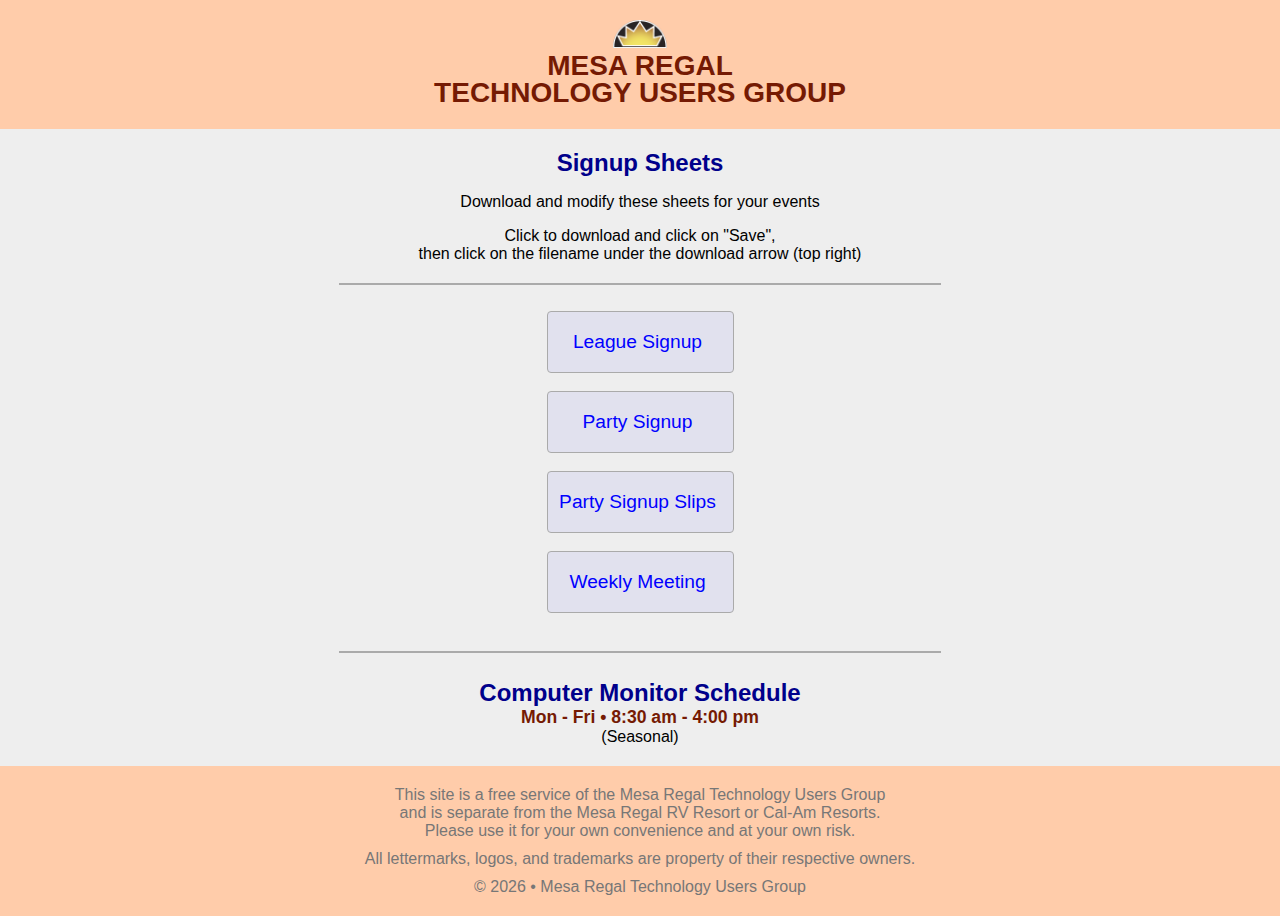
<file: sheets.html>
<!DOCTYPE html>
<html>
<head>
    <link rel='icon' type='image/png' href='static/icons/mr-favicon.png'>
    <link rel="stylesheet" type="text/css" href="main.css" />
    <meta name="viewport" content="width=device-width,initial-scale=1.0"/>
    <title>Mesa Regal TUG</title>
</head>
<body>

    <header class='centered'>
        <div class='centered'>
            <img alt='Mesa Regal logo' class='mr-logo' src='static/icons/mr-logo.png' />
        </div>
        <div class='centered m-top-3-neg'>MESA REGAL</div>
        <div class='centered m-top-3-neg'>TECHNOLOGY USERS GROUP</div>
    </header>

    <main class='centered'>

        <div class='notice-block'>
            <div class='notice-title'>Signup Sheets</div>
        </div>
        <p>Download and modify these sheets for your events</p>

        <p>
            Click to download and click on "Save",<br>
            then click on the filename under the download arrow (top right)
        </p>

        <hr>
        <br>

        <div>
            <a class='link-text' href='https://www.mesaregalcc.org/signup-sheet_league.xlsx'>
                <div class='link-bar-link link-text-1p2 link-box'>
                    League Signup
                </div>
            </a>
        </div>
        <br>
        <div>
            <a class='link-text' href='https://www.mesaregalcc.org/signup-sheet_party.xlsx'>
                <div class='link-bar-link link-text-1p2 link-box'>
                    Party Signup
                </div>
            </a>
        </div>
        <br>
        <div>
            <a class='link-text' href='https://www.mesaregalcc.org/signup-sheet_party-slip.xlsx'>
                <div class='link-bar-link link-text-1p2 link-box'>
                    Party Signup Slips
                </div>
            </a>
        </div>
        <br>
        <div>
            <a class='link-text' href='https://www.mesaregalcc.org/signup-sheet_meeting.xlsx'>
                <div class='link-bar-link link-text-1p2 link-box'>
                    Weekly Meeting
                </div>
            </a>
        </div>
        <br>

        <hr>
        <br>

        <div class='centered'>
<!--
            <a class='monitor-link' href='schedule.html' target='_blank'>
            Lab Monitor Schedule
            </a>
-->
            <div class='notice-title'>Computer Monitor Schedule</div>
            <div class='notice-subtitle'>Mon - Fri &bull; 8:30 am - 4:00 pm</div>
            <div>(Seasonal)</div>
        </div>
    </main>

    <footer class='centered'>
        <div>
            This site is a free service of the Mesa Regal Technology Users Group<br>
            and is separate from the Mesa Regal RV Resort or Cal-Am Resorts.<br>
            Please use it for your own convenience and at your own risk.<br>
        </div>
        <div class='m-top-10'>
            All lettermarks, logos, and trademarks are property of their respective owners.<br>
        </div>
        <div class='m-top-10'>
            &copy; <script>document.write(new Date().getFullYear());</script> &bull; Mesa Regal Technology Users Group
        </div>
    </footer>

</body>
</html>
</file>
<file: main.css>
body {
    background-color: #fca;
    font-family: sans-serif;
    height: 100%;
    margin: 0 auto;
    padding: 0;
    width: 100%;
}
div {
    vertical-align: middle;
}
footer {
    background-color: #fca;
    color: #777;
    font-size: 1rem;
    font-weight: normal;
    padding: 20px;
}
header {
    background-color: #fca;
    color: #751A03;
    font-size: 1.75rem;
    font-weight: bold;
    padding: 20px;
}
hr {
    border: solid #aaa 1px;
    margin-top: 20px;
    width: 50%;
    max-width: 600px;
}
main {
    background-color: #eee;
    padding: 20px;
}
.centered {
    text-align: center;
}
.disclaimer {
    max-width: 900px;
    text-align: center;
}
.help-box {
    background-color: rgba(255,0,0,0.05);
    border: solid red 2px;
    border-radius: 4px;
    height: 40px;
    line-height: 40px;
    margin: 10px auto 5px auto;
    width: 200px;
}
.help-link {
    color: red;
}
.inline {
    display: inline-block;
    vertical-align: top;
}
.link-bar-link {
    color: blue;
    display: inline-block;
    font-size: 1.4rem;
    padding-right: 5px;
    white-space: nowrap;
}
.link-box {
    background-color: rgba(0,0,255,0.05);
    border: solid #aaa 1px;
    border-radius: 4px;
    height: 60px;
    line-height: 60px;
    width: 180px;
}
.link-box:hover {
    background-color: rgba(255,0,0,0.15);
}
.link-text {
    text-decoration: none;
}
.link-text-1p2 {
    font-size: 1.2rem;
}
.m-bottom-10 {
    margin-bottom: 10px;
}
.m-right-5 {
    margin-right: 15px;
}
.m-right-15 {
    margin-right: 15px;
}
.m-top-5 {
    margin-top: 5px;
}
.m-top-10 {
    margin-top: 10px;
}
.m-top-15 {
    margin-top: 15px;
}
.m-top-20 {
    margin-top: 20px;
}
.m-top-3-neg {
    margin-top: -5px;
}
.meeting-schedule {
    color: #751A03;
    font-size: 1.1rem;
    font-weight: bold;
    margin-top: -20px;
}
.meeting-title {
    color: darkblue;
    font-size: 1.5rem;
    font-weight: bold;
}
.meeting-text {
    color: #000;
    font-size: 1.1rem;
    font-weight: bold;
}
.monitor-link {
    color: darkblue;
    font-size: 1.1rem;
    text-decoration: none;
}
.mr-logo {
    height: 28px;
    width: 54px;
}
.notice-block {
    margin-bottom: 5px;
    text-align: center;
}
.notice-title {
    color: darkblue;
    font-size: 1.5rem;
    font-weight: bold;
}
.notice-subtitle {
    color: #751A03;
    font-size: 1.1rem;
    font-weight: bold;
}
.section-title {
    font-size: 1.5rem;
    font-weight: bold;
    margin: 10px 0px 20px 0px;
}
.social-icon {
    height: 15px;
    padding-right: 10px;
}
/*
@media screen and (max-width: 600px) {
    body {
        font-size: 2rem;
    }
}
*/
</file>
<file: topics.css>
.header-topics {
    font-size: 1.5rem;
    padding: 0px;
}
.hr-topics {
    margin: 30px auto 20px auto;
    width: 75%;
}
.header-title {
    padding: 20px;
}
.main-content {
    margin: 0 auto;
    max-width: 900px;
    text-align: left;
}
.mr-logo-small {
    height: 15px;
    padding-right: 5px;
}
.review-date {
    color: #751A03;
    font-size: 1rem;
    font-weight: bold;
    margin: -20px auto 10px auto;
    text-align: center;
}
.section-title-topics {
    color: #751A03;
    font-size: 1.25rem;
    margin: 10px 0px 20px 0px;
}
.title-text {
    font-size: 1.5rem;
    font-weight: bold;
    margin: 0px auto 20px auto;
}
.topic-block {
    margin-top: 10px;
}
.topic-text {
    color: black;
    font-size: 1.05rem;
    font-weight: normal;
    margin: 10px auto;
}
.topic-title {
    color: darkblue;
    font-size: 1.25rem;
    font-weight: bold;
    margin-top: 0px;
}
</file>
